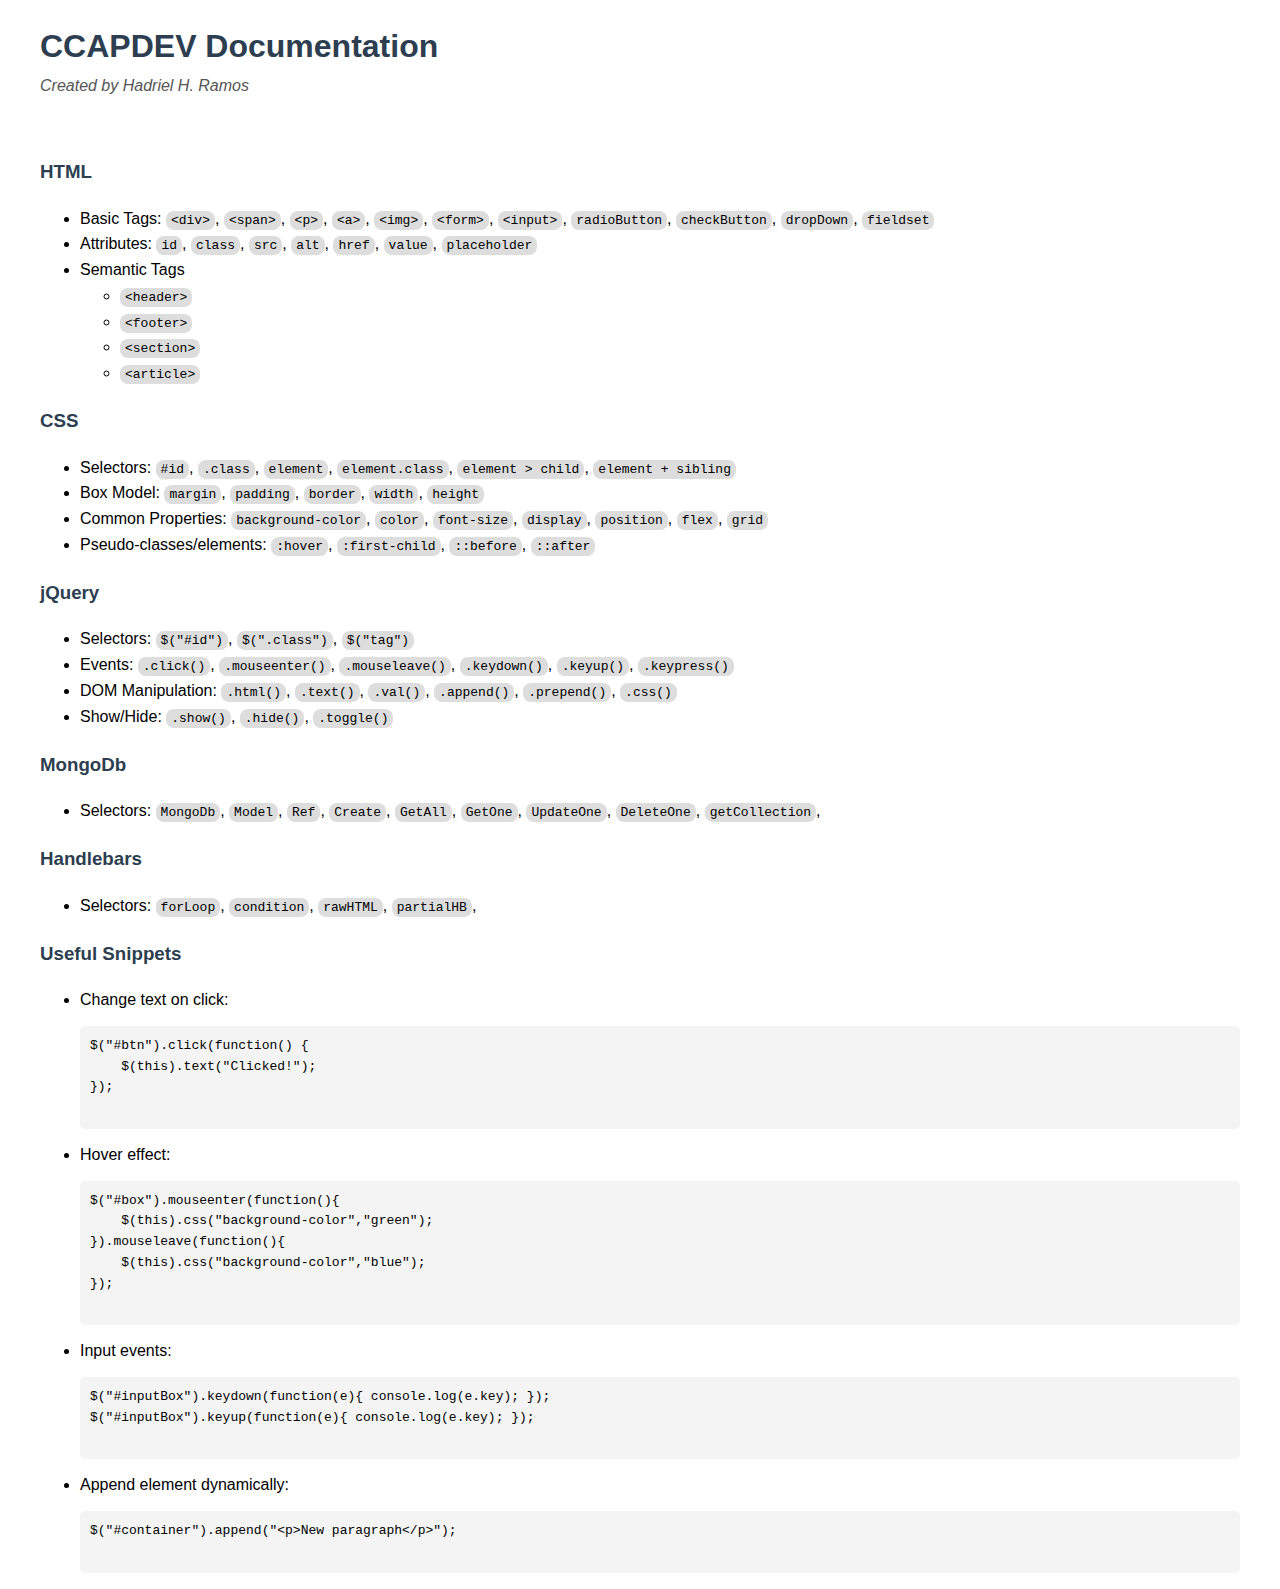
<file: index.html>
<!DOCTYPE html>
<html lang="en">
<head>
    <meta charset="UTF-8">
    <meta name="viewport" content="width=device-width, initial-scale=1.0">
    <title>CCAPDEV Documentation</title>
    <link rel="stylesheet" href="styles.css">
</head>
<body>

    <h1 id="docTitle">CCAPDEV Documentation</h1>
    <p id="descriptionHeader">Created by Hadriel H. Ramos</p>

    <!-- HTML Section -->
    <div class="section">
    <h3>HTML</h3>
    <div class="showSnippet" id="htmlSnippet"></div>
    <ul>
        <li>Basic Tags: 
            <code data-key="div">&lt;div&gt;</code>, 
            <code data-key="span">&lt;span&gt;</code>, 
            <code data-key="p">&lt;p&gt;</code>, 
            <code data-key="a">&lt;a&gt;</code>, 
            <code data-key="img">&lt;img&gt;</code>, 
            <code data-key="form">&lt;form&gt;</code>, 
            <code data-key="input">&lt;input&gt;</code>,
            <code data-key="radioButton">radioButton</code>,
            <code data-key="checkButton">checkButton</code>,
            <code data-key="dropDown">dropDown</code>,
            <code data-key="fieldset">fieldset</code>

        </li>
        <li>Attributes: 
            <code data-key="id">id</code>, 
            <code data-key="class">class</code>, 
            <code data-key="src">src</code>, 
            <code data-key="alt">alt</code>, 
            <code data-key="href">href</code>, 
            <code data-key="value">value</code>, 
            <code data-key="placeholder">placeholder</code>
        </li>
        <li>Semantic Tags
            <ul>
                <li><code data-key="header">&lt;header&gt;</code></li>
                <li><code data-key="footer">&lt;footer&gt;</code></li>
                <li><code data-key="section">&lt;section&gt;</code></li>
                <li><code data-key="article">&lt;article&gt;</code></li>
            </ul>
        </li>
    </ul>
    </div>


    <!-- CSS Section -->
    <div class="section">
    <h3>CSS</h3>
    <div class="showSnippet" id="cssSnippet"></div>
    <ul>
        <li>Selectors: 
            <code data-key="idSelector">#id</code>, 
            <code data-key="classSelector">.class</code>, 
            <code data-key="elementSelector">element</code>, 
            <code data-key="elementClassSelector">element.class</code>, 
            <code data-key="childSelector">element &gt; child</code>, 
            <code data-key="siblingSelector">element + sibling</code>
        </li>
        <li>Box Model: 
            <code data-key="margin">margin</code>, 
            <code data-key="padding">padding</code>, 
            <code data-key="border">border</code>, 
            <code data-key="width">width</code>, 
            <code data-key="height">height</code>
        </li>
        <li>Common Properties: 
            <code data-key="backgroundColor">background-color</code>, 
            <code data-key="color">color</code>, 
            <code data-key="fontSize">font-size</code>, 
            <code data-key="display">display</code>, 
            <code data-key="position">position</code>, 
            <code data-key="flex">flex</code>, 
            <code data-key="grid">grid</code>
        </li>
        <li>Pseudo-classes/elements: 
            <code data-key="hover">:hover</code>, 
            <code data-key="firstChild">:first-child</code>, 
            <code data-key="before">::before</code>, 
            <code data-key="after">::after</code>
        </li>
    </ul>
    </div>


    <!-- jQuery Section -->
    <div class="section">
    <h3>jQuery</h3>
    <div class="showSnippet" id="jQuerySnippet"></div>
        <ul>
            <li>Selectors: 
                <code data-key="idSelectorJQ">$("#id")</code>, 
                <code data-key="classSelectorJQ">$(".class")</code>, 
                <code data-key="tagSelectorJQ">$("tag")</code>
            </li>
            <li>Events: 
                <code data-key="clickEvent">.click()</code>, 
                <code data-key="mouseenterEvent">.mouseenter()</code>, 
                <code data-key="mouseleaveEvent">.mouseleave()</code>, 
                <code data-key="keydownEvent">.keydown()</code>, 
                <code data-key="keyupEvent">.keyup()</code>, 
                <code data-key="keypressEvent">.keypress()</code>
            </li>
            <li>DOM Manipulation: 
                <code data-key="htmlMethod">.html()</code>, 
                <code data-key="textMethod">.text()</code>, 
                <code data-key="valMethod">.val()</code>, 
                <code data-key="appendMethod">.append()</code>, 
                <code data-key="prependMethod">.prepend()</code>, 
                <code data-key="cssMethod">.css()</code>
            </li>
            <li>Show/Hide: 
                <code data-key="showMethod">.show()</code>, 
                <code data-key="hideMethod">.hide()</code>, 
                <code data-key="toggleMethod">.toggle()</code>
            </li>
        </ul>
    </div>

    <!-- Mongoose / MongoDb Section -->
    <div class="section">
    <h3>MongoDb</h3>
    <div class="showSnippet" id="mongoDbSnippet"></div>
        <ul>
            <li>Selectors: 
                <code data-key="mongoDbClient">MongoDb</code>,
                <code data-key="modelMongoose">Model</code>,
                <code data-key="reference">Ref</code>,
                <code data-key="createMongo">Create</code>,
                <code data-key="getAllMongo">GetAll</code>,
                <code data-key="getOneMongo">GetOne</code>,
                <code data-key="updateOneMongo">UpdateOne</code>,
                <code data-key="deleteOneMongo">DeleteOne</code>,
                <code data-key="getCollection">getCollection</code>,
            </li>
        </ul>
    </div>

    <!-- Mongoose / MongoDb Section -->
    <div class="section">
    <h3>Handlebars</h3>
    <div class="showSnippet" id="handleBarSnippet"></div>
        <ul>
            <li>Selectors: 
                <code data-key="forLoopHB">forLoop</code>,
                <code data-key="conditionHB">condition</code>,
                <code data-key="rawHTMLHB">rawHTML</code>,   
                <code data-key="partialHB">partialHB</code>,                                
            </li>
        </ul>
    </div>

    <!-- Snippets -->
    <h3>Useful Snippets</h3>
    <ul>
        <li>
            Change text on click:
            <pre>
$("#btn").click(function() {
    $(this).text("Clicked!");
});
            </pre>
        </li>
        <li>
            Hover effect:
            <pre>
$("#box").mouseenter(function(){
    $(this).css("background-color","green");
}).mouseleave(function(){
    $(this).css("background-color","blue");
});
            </pre>
        </li>
        <li>
            Input events:
            <pre>
$("#inputBox").keydown(function(e){ console.log(e.key); });
$("#inputBox").keyup(function(e){ console.log(e.key); });
            </pre>
        </li>
        <li>
            Append element dynamically:
            <pre>
$("#container").append("&lt;p&gt;New paragraph&lt;/p&gt;");
            </pre>
        </li>
    </ul>

    <script 
            src="https://code.jquery.com/jquery-3.7.1.js" 
            integrity="sha256-eKhayi8LEQwp4NKxN+CfCh+3qOVUtJn3QNZ0TciWLP4=" 
            crossorigin="anonymous">
    </script>
    <script src="codeSnippets.js"></script>
    <script src="script.js"></script>
</body>
</html>
</file>
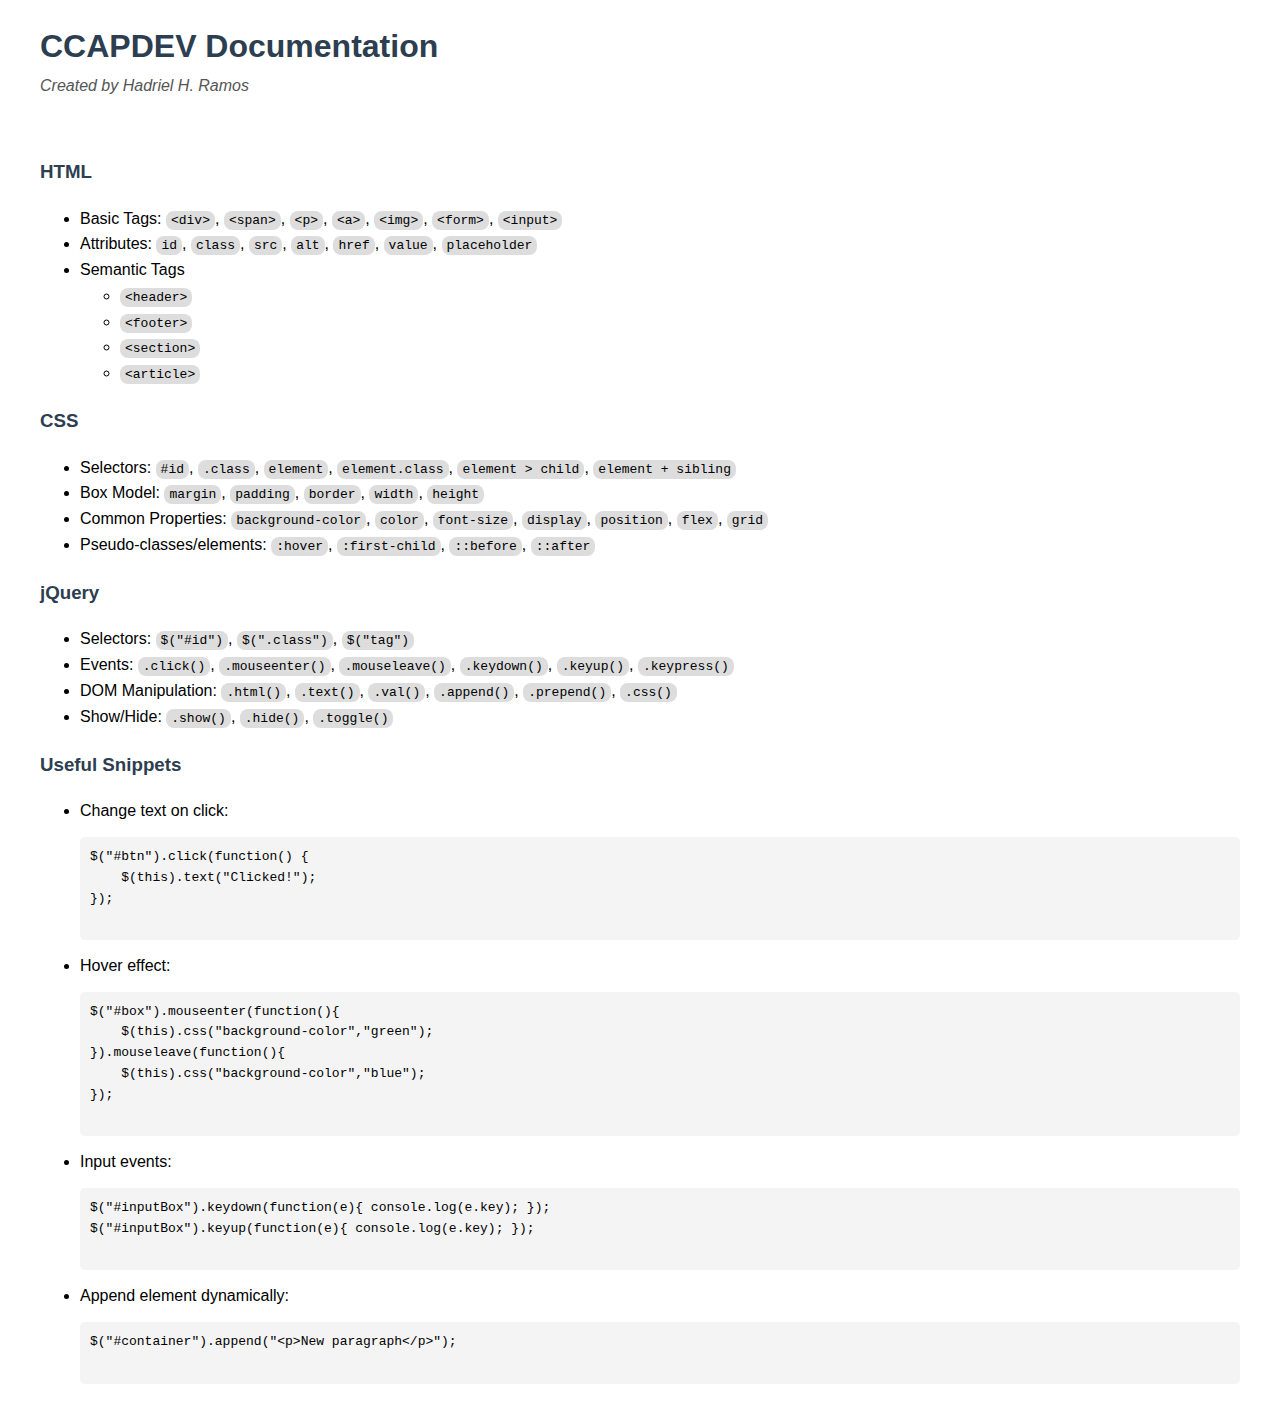
<file: documentation_index.html>
<!DOCTYPE html>
<html lang="en">
<head>
    <meta charset="UTF-8">
    <meta name="viewport" content="width=device-width, initial-scale=1.0">
    <title>CCAPDEV Documentation</title>
    <link rel="stylesheet" href="styles.css">
</head>
<body>

    <h1 id="docTitle">CCAPDEV Documentation</h1>
    <p id="descriptionHeader">Created by Hadriel H. Ramos</p>

    <!-- HTML Section -->
    <div class="section">
    <h3>HTML</h3>
    <div class="showSnippet" id="htmlSnippet"></div>
    <ul>
        <li>Basic Tags: 
            <code data-key="div">&lt;div&gt;</code>, 
            <code data-key="span">&lt;span&gt;</code>, 
            <code data-key="p">&lt;p&gt;</code>, 
            <code data-key="a">&lt;a&gt;</code>, 
            <code data-key="img">&lt;img&gt;</code>, 
            <code data-key="form">&lt;form&gt;</code>, 
            <code data-key="input">&lt;input&gt;</code>
        </li>
        <li>Attributes: 
            <code data-key="id">id</code>, 
            <code data-key="class">class</code>, 
            <code data-key="src">src</code>, 
            <code data-key="alt">alt</code>, 
            <code data-key="href">href</code>, 
            <code data-key="value">value</code>, 
            <code data-key="placeholder">placeholder</code>
        </li>
        <li>Semantic Tags
            <ul>
                <li><code data-key="header">&lt;header&gt;</code></li>
                <li><code data-key="footer">&lt;footer&gt;</code></li>
                <li><code data-key="section">&lt;section&gt;</code></li>
                <li><code data-key="article">&lt;article&gt;</code></li>
            </ul>
        </li>
    </ul>
    </div>


    <!-- CSS Section -->
    <div class="section">
    <h3>CSS</h3>
    <div class="showSnippet" id="cssSnippet"></div>
    <ul>
        <li>Selectors: 
            <code data-key="idSelector">#id</code>, 
            <code data-key="classSelector">.class</code>, 
            <code data-key="elementSelector">element</code>, 
            <code data-key="elementClassSelector">element.class</code>, 
            <code data-key="childSelector">element &gt; child</code>, 
            <code data-key="siblingSelector">element + sibling</code>
        </li>
        <li>Box Model: 
            <code data-key="margin">margin</code>, 
            <code data-key="padding">padding</code>, 
            <code data-key="border">border</code>, 
            <code data-key="width">width</code>, 
            <code data-key="height">height</code>
        </li>
        <li>Common Properties: 
            <code data-key="backgroundColor">background-color</code>, 
            <code data-key="color">color</code>, 
            <code data-key="fontSize">font-size</code>, 
            <code data-key="display">display</code>, 
            <code data-key="position">position</code>, 
            <code data-key="flex">flex</code>, 
            <code data-key="grid">grid</code>
        </li>
        <li>Pseudo-classes/elements: 
            <code data-key="hover">:hover</code>, 
            <code data-key="firstChild">:first-child</code>, 
            <code data-key="before">::before</code>, 
            <code data-key="after">::after</code>
        </li>
    </ul>
    </div>


    <!-- jQuery Section -->
    <div class="section">
    <h3>jQuery</h3>
    <div class="showSnippet" id="jQuerySnippet"></div>
    <ul>
        <li>Selectors: 
            <code data-key="idSelectorJQ">$("#id")</code>, 
            <code data-key="classSelectorJQ">$(".class")</code>, 
            <code data-key="tagSelectorJQ">$("tag")</code>
        </li>
        <li>Events: 
            <code data-key="clickEvent">.click()</code>, 
            <code data-key="mouseenterEvent">.mouseenter()</code>, 
            <code data-key="mouseleaveEvent">.mouseleave()</code>, 
            <code data-key="keydownEvent">.keydown()</code>, 
            <code data-key="keyupEvent">.keyup()</code>, 
            <code data-key="keypressEvent">.keypress()</code>
        </li>
        <li>DOM Manipulation: 
            <code data-key="htmlMethod">.html()</code>, 
            <code data-key="textMethod">.text()</code>, 
            <code data-key="valMethod">.val()</code>, 
            <code data-key="appendMethod">.append()</code>, 
            <code data-key="prependMethod">.prepend()</code>, 
            <code data-key="cssMethod">.css()</code>
        </li>
        <li>Show/Hide: 
            <code data-key="showMethod">.show()</code>, 
            <code data-key="hideMethod">.hide()</code>, 
            <code data-key="toggleMethod">.toggle()</code>
        </li>
    </ul>
    </div>


    <!-- Snippets -->
    <h3>Useful Snippets</h3>
    <ul>
        <li>
            Change text on click:
            <pre>
$("#btn").click(function() {
    $(this).text("Clicked!");
});
            </pre>
        </li>
        <li>
            Hover effect:
            <pre>
$("#box").mouseenter(function(){
    $(this).css("background-color","green");
}).mouseleave(function(){
    $(this).css("background-color","blue");
});
            </pre>
        </li>
        <li>
            Input events:
            <pre>
$("#inputBox").keydown(function(e){ console.log(e.key); });
$("#inputBox").keyup(function(e){ console.log(e.key); });
            </pre>
        </li>
        <li>
            Append element dynamically:
            <pre>
$("#container").append("&lt;p&gt;New paragraph&lt;/p&gt;");
            </pre>
        </li>
    </ul>

    <script 
            src="https://code.jquery.com/jquery-3.7.1.js" 
            integrity="sha256-eKhayi8LEQwp4NKxN+CfCh+3qOVUtJn3QNZ0TciWLP4=" 
            crossorigin="anonymous">
    </script>
    <script src="script.js"></script>
</body>
</html>
</file>
<file: styles.css>
#docTitle {
    margin-bottom: 0;  
    padding-bottom: 0;  
}

#descriptionHeader {
    font-size: 16px;          /* Adjust size */
    color: #555;              /* Text color */
    margin-top: 0px;          /* Small spacing below the h1 */
    font-style: italic;       /* Optional: italic style */
    padding-bottom: 40px;
}

body {
    font-family: Arial, sans-serif;
    line-height: 1.6;
    margin: 20px;
    padding-right: 20px;
    padding-left: 20px;
}

h1, h3, h4 {
    color: #2c3e50;
}

ul {
    margin-bottom: 20px;
}

code {
    cursor: pointer;
    background-color: #dddddd;
    padding: 2px 5px;
    border-radius: 8px;
}

pre {
    background-color: #f4f4f4;
    padding: 10px;
    border-radius: 5px;
    overflow-x: auto;
}

.showSnippet {
    background-color: #f4f4f4;
    border: 1px solid #ccc;
    padding: 10px;
    margin: 10px 0 20px 0;
    font-family: monospace;
    white-space: pre-wrap;
    display: none; /* hidden until clicked */
}
</file>
